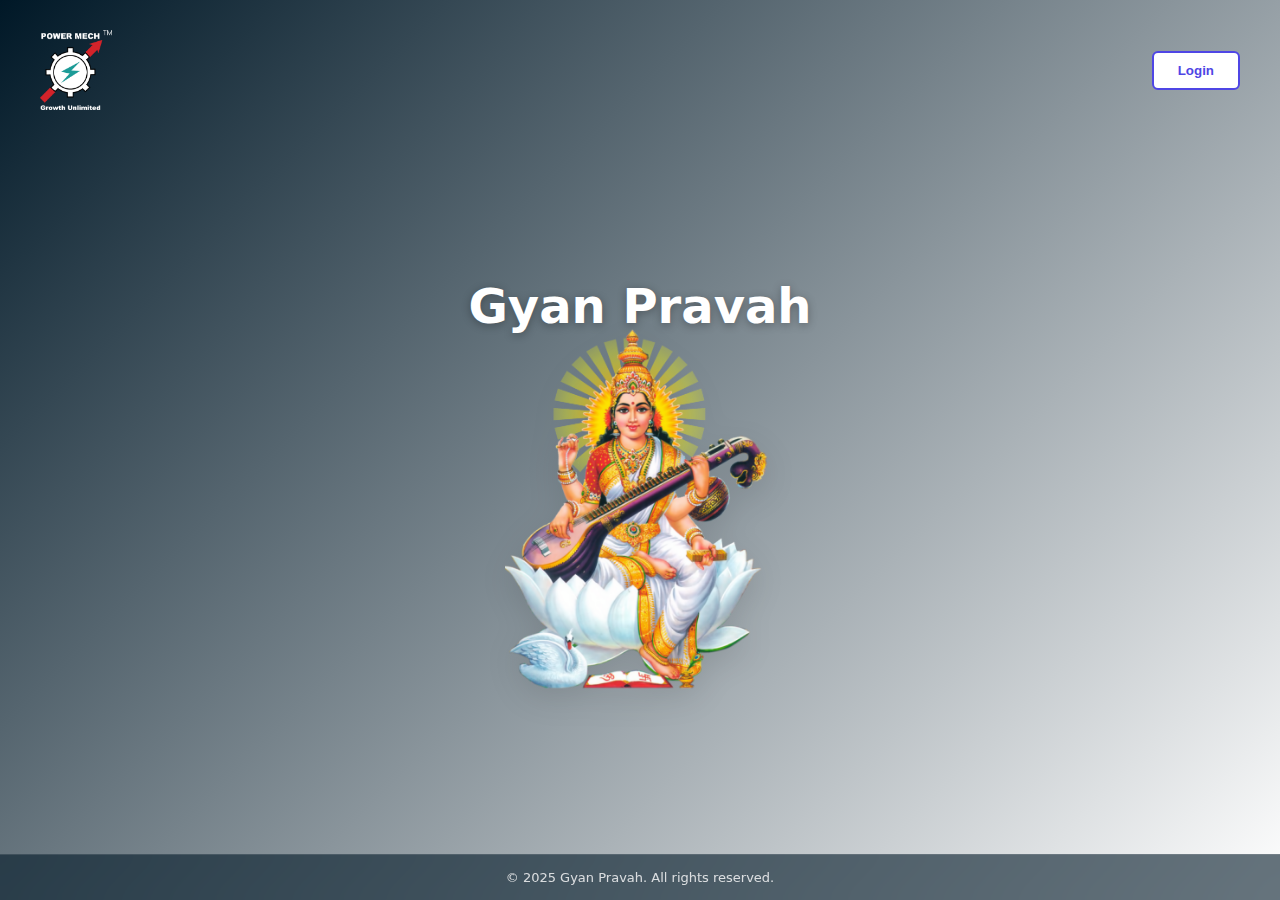
<file: index.html>
<!doctype html>
<html lang="en">
<head>
<meta charset="utf-8" />
<meta name="viewport" content="width=device-width,initial-scale=1" />
<title>Gyan Pravah - Login</title>
<link rel="stylesheet" href="style.css">
<style>
  /* Glassy Blue Footer Style */
  .glass-footer {
    position: fixed;
    bottom: 0;
    left: 0;
    width: 100%;
    padding: 15px;
    text-align: center;
    background: rgba(0, 24, 39, 0.6);
    backdrop-filter: blur(10px);
    border-top: 1px solid rgba(255, 255, 255, 0.1);
    color: rgba(255, 255, 255, 0.8);
    font-size: 13px;
    z-index: 20;
  }
</style>
</head>
<body class="bg-gradient-blue">

<header class="login-header">
  <div class="header-logo">
    <img src="logo.png" alt="Gyan Pravah Logo" class="logo-img">
  </div>
  <button class="btn-header-login" onclick="toggleLoginView()">Login</button>
</header>

<main class="landing-wrapper">
  <div class="split-container" id="mainContainer">
    
    <div class="visual-side">
      <h1 class="app-title">Gyan Pravah</h1>
      <div class="god-image-box">
        <img src="/image.png" class="god-img" alt="Saraswati">
      </div>
    </div>

    <div class="form-side">
      <div class="login-box-inner">
        <h2>Welcome</h2>
        <p class="muted">Please enter your details</p>
        
        <div class="form-group">
          <label>Username</label>
          <input id="username" placeholder="ADMIN" />
        </div>
        
        <div class="form-group">
          <label>Password</label>
          <input id="password" type="password" placeholder="ADMIN" />
        </div>

        <button class="btn primary full-width" onclick="login()">Sign in</button>
        <div class="help muted small">Use <b>ADMIN</b> / <b>ADMIN</b></div>
      </div>
    </div>

  </div>
</main>

<footer class="glass-footer">
  &copy; 2025 Gyan Pravah. All rights reserved.
</footer>

<script src="script.js"></script>
</body>
</html>
</file>
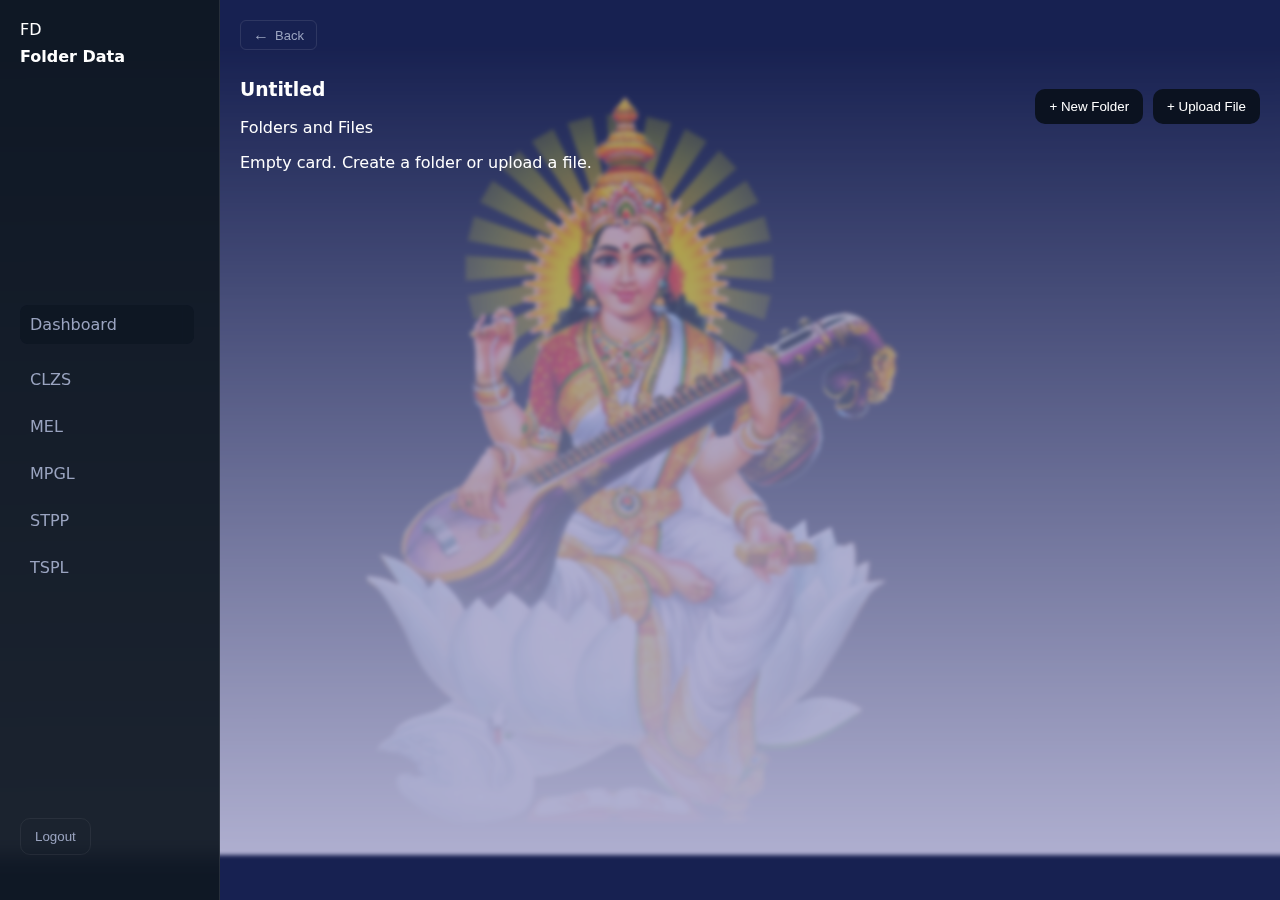
<file: card.html>
<!doctype html>
<html lang="en">
<head>
<meta charset="utf-8" />
<meta name="viewport" content="width=device-width,initial-scale=1" />
<title>Card - Folder Data App</title>
<link rel="stylesheet" href="style.css">
</head>
<body class="app">
<div class="sidebar">
  <div class="sidebar-top">
    <div class="logo-sm">FD</div>
    <h2>Folder Data</h2>
  </div>

  <nav class="nav" id="sidebarNav">
    <a class="nav-item" onclick="goHome()">Dashboard</a>
    <a class="nav-item" id="nav-1" onclick="goTo('card.html',1)">CLZS</a>
    <a class="nav-item" id="nav-2" onclick="goTo('card.html',2)">MEL</a>
    <a class="nav-item" id="nav-3" onclick="goTo('card.html',3)">MPGL</a>
    <a class="nav-item" id="nav-4" onclick="goTo('card.html',4)">STPP</a>
    <a class="nav-item" id="nav-5" onclick="goTo('card.html',5)">TSPL</a>
  </nav>

  <div class="sidebar-bottom">
    <button class="btn ghost" onclick="logout()">Logout</button>
  </div>
</div>

<div class="main">
  
  <div class="back-container">
    <button class="btn-back" onclick="goBack()">
      <span>←</span> Back
    </button>
  </div>

  <header class="topbar">
    <div class="title">
      <h3 id="cardTitle">Card</h3>
      <p id="cardSubtitle" class="muted">Details and folders</p>
    </div>
    <div class="top-actions">
      </div>
  </header>

  <section class="content">
    <div id="foldersArea"></div>
  </section>
</div>

<div id="folderModal" class="modal hidden">
  <div class="modal-panel">
    <h4>Create folder</h4>
    <input id="folderInput" placeholder="Folder name" />
    <div class="modal-actions">
      <button class="btn" onclick="createFolder()">Create</button>
      <button class="btn ghost" onclick="closeFolderModal()">Cancel</button>
    </div>
  </div>
</div>

<script src="script.js"></script>
</body>
</html>
</file>
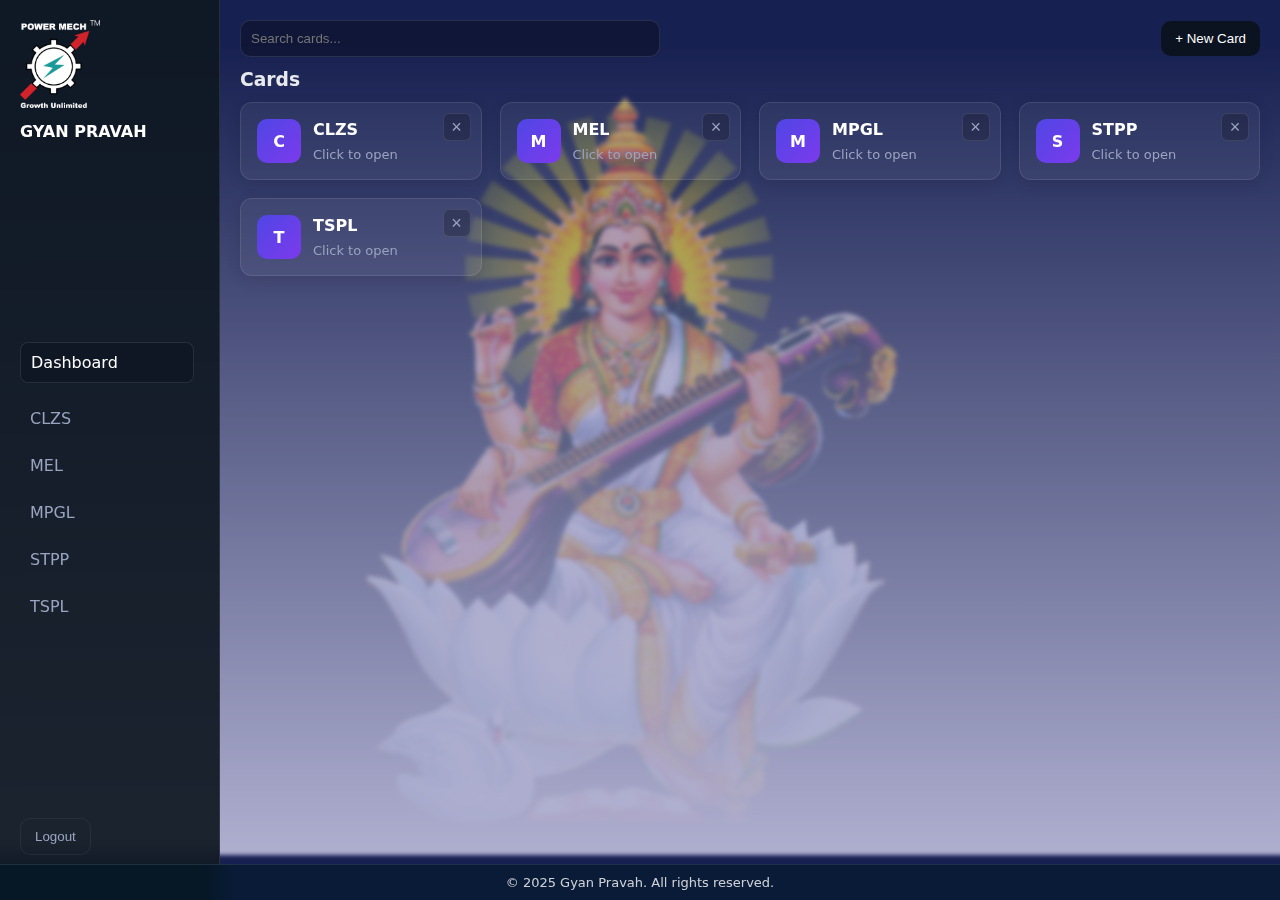
<file: home.html>
<!doctype html>
<html lang="en">
<head>
<meta charset="utf-8" />
<meta name="viewport" content="width=device-width,initial-scale=1" />
<title>GYAN PRAVAH</title>
<link rel="stylesheet" href="style.css">
</head>
<body class="app">
<div class="sidebar">
  <div class="sidebar-top">
    <div class="logo-container">
      <img src="logo.png" alt="Logo" class="logo-sm-img">
    </div>
    <h2>GYAN PRAVAH</h2>
  </div>

  <nav class="nav" id="sidebarNav"></nav>

  <div class="sidebar-bottom">
    <button class="btn ghost" onclick="logout()">Logout</button>
  </div>
</div>

<div class="main">
  <header class="topbar">
    <div class="search">
      <input id="search" placeholder="Search cards..." oninput="filterCards()" />
    </div>
    <div class="top-actions">
      <button class="btn" onclick="openCreateCard()">+ New Card</button>
    </div>
  </header>

  <section class="content">
    <h3 class="section-title">Cards</h3>
    <div id="cardsGrid" class="grid"></div>
  </section>
</div>

<div id="modal" class="modal hidden">
  <div class="modal-panel">
    <h4>Create new card</h4>
    <input id="newCardName" placeholder="Card name (e.g., CLZS)" />
    <div class="modal-actions">
      <button class="btn" onclick="createCard()">Create</button>
      <button class="btn ghost" onclick="closeModal()">Cancel</button>
    </div>
  </div>
</div>

<script src="script.js"></script>
<footer class="glass-footer">
  &copy; 2025 Gyan Pravah. All rights reserved.
</footer>

</body>
</html>
</file>
<file: style.css>
/* =========================================
   1. RESET & VARIABLES
   ========================================= */
:root {
  /* Dashboard / Dark Theme Colors */
  --bg: #0f1724;
  --card: #0b1220;
  --accent: #4f46e5;
  --muted: #9aa4c0;
  --white: #ffffff;
  
  /* Login Page Gradient Colors */
  --login-bg-start: #001827; /* Dark Blue */
  --login-bg-end: #ffffff;   /* White */
  --text-dark: #0f172a;
}

* { box-sizing: border-box; }

body {
  margin: 0;
  font-family: Inter, ui-sans-serif, system-ui, -apple-system, "Segoe UI", Roboto, "Helvetica Neue", Arial;
  color: var(--white);

  background:
    linear-gradient(rgba(255, 255, 255, 0), rgb(255, 255, 255)),
    url('image.png');

  background-size: auto 90%; 
  background-position: center center;
  background-repeat: no-repeat;

  min-height: 100vh;
  background-color: #202e44;
}


/* =========================================
   2. DASHBOARD / APP STYLES
   ========================================= */
.app { display: flex; min-height: 100vh; }

/* Sidebar */
.sidebar {
  width: 220px;
  padding: 20px;
  background: rgba(15, 23, 36, 0.95); 
  backdrop-filter: blur(10px);
  display: flex;
  flex-direction: column;
  justify-content: space-between;
  height: 100vh;
  position: sticky;
  top: 0;
  overflow: hidden; 
  border-right: 1px solid rgba(255,255,255,0.1);
}

.sidebar-top { display: flex; flex-direction: column; gap: 8px; align-items: flex-start; flex-shrink: 0; width: 100%; }

/* SIDEBAR LOGO */
.logo-container {
  display: flex;
  align-items: center;
  justify-content: left;
  margin-bottom: 6px;
  width: 100%;
}

.logo-sm-img {
  width: 80px;       
  height: auto;      
  object-fit: contain;
}

.sidebar h2 { margin: 0; font-size: 16px; }

/* Keep Dashboard fixed in sidebar */
.nav .nav-item:first-child {
  position: sticky;
  top: 0;
  margin-bottom: 8px;
  z-index: 5;
  background: rgba(15, 23, 36, 0.95);
  backdrop-filter: blur(6px);
}

/* Navigation List */
.nav {
  margin-top: 18px;
  display: flex;
  flex-direction: column;
  gap: 8px;
  width: 100%;
  max-height: calc(6 * 44px + 5 * 8px); 
  overflow-y: auto;
  min-height: 0;
  padding-right: 5px;
}

/* Custom Scrollbar */
.nav::-webkit-scrollbar { width: 4px; }
.nav::-webkit-scrollbar-track { background: transparent; }
.nav::-webkit-scrollbar-thumb { background: rgba(255, 255, 255, 0.1); border-radius: 4px; }
.nav::-webkit-scrollbar-thumb:hover { background: rgba(255, 255, 255, 0.2); }

.nav-item { padding: 10px; border-radius: 8px; color: var(--muted); cursor: pointer; display: block; text-decoration: none; flex-shrink: 0; }
.nav-item:hover { background: rgba(255, 255, 255, 0.05); color: var(--white); }
.nav-item.active { background: linear-gradient(90deg, rgba(79, 70, 229, 0.3), rgba(124, 58, 237, 0.1)); color: var(--white); border: 1px solid rgba(255,255,255,0.1); }
.sidebar-bottom { padding-top: 10px; margin-bottom: 25px; flex-shrink: 0; }

/* Main Area */
.main { 
  flex: 1; 
  padding: 20px;
  display: flex; 
  flex-direction: column;
  background: rgba(6, 5, 109, 0.322); 
  backdrop-filter: blur(2px);
}

.topbar { display: flex; justify-content: space-between; gap: 12px; align-items: center; }
.search input { width: 420px; padding: 10px; border-radius: 10px; border: 1px solid rgba(255,255,255,0.1); background: rgba(0,0,0,0.3); color: var(--white); }
.section-title { color: var(--white); margin: 12px 0; font-weight: 600; opacity: 0.9; }

/* =========================================
   3. CARDS & GRIDS
   ========================================= */
.grid { display: grid; grid-template-columns: repeat(auto-fill, minmax(200px, 1fr)); gap: 18px; }

.card-ui {
  background: rgba(255, 255, 255, 0.05);
  border: 1px solid rgba(255, 255, 255, 0.1);
  padding: 16px;
  border-radius: 12px;
  box-shadow: 0 4px 15px rgba(0,0,0,0.1);
  cursor: pointer;
  transition: transform .18s ease, box-shadow .18s, background .18s;
  position: relative;
}
.card-ui:hover { 
  transform: translateY(-4px); 
  box-shadow: 0 10px 25px rgba(0,0,0,0.2); 
  background: rgba(255, 255, 255, 0.1);
  border-color: var(--accent);
}

.card-header { display: flex; align-items: center; gap: 12px; }
.card-icon { width: 44px; height: 44px; border-radius: 10px; background: linear-gradient(135deg, var(--accent), #7c3aed); display: flex; align-items: center; justify-content: center; font-weight: 700; }
.card-title { font-size: 16px; margin: 0; font-weight: 600; }
.card-sub { color: var(--muted); font-size: 13px; margin-top: 8px; }

.card-delete-btn {
  position: absolute; top: 10px; right: 10px; width: 28px; height: 28px;
  background: rgba(0,0,0,0.2); border: 1px solid rgba(255,255,255,0.1); color: var(--muted);
  font-size: 18px; line-height: 1; cursor: pointer; border-radius: 6px;
  transition: all 0.2s; z-index: 10; display: flex; align-items: center; justify-content: center;
}
.card-delete-btn:hover { background: #ef4444; color: white; border-color: #ef4444; }

/* Squares Grid */
.items-grid { display: grid; grid-template-columns: repeat(auto-fill, minmax(130px, 1fr)); gap: 16px; padding: 10px 0; }

.folder-square {
  background: rgba(255, 255, 255, 0.05);
  border: 1px solid rgba(255, 255, 255, 0.1);
  border-radius: 12px; aspect-ratio: 1; 
  display: flex; flex-direction: column; align-items: center; justify-content: center;
  cursor: pointer; transition: all 0.2s ease; position: relative; text-align: center; padding: 10px;
}
.folder-square:hover { background: rgba(255, 255, 255, 0.1); border-color: var(--accent); transform: translateY(-2px); }
.folder-icon-large { font-size: 32px; margin-bottom: 8px; color: #fbbf24; }
.folder-name { font-size: 14px; font-weight: 500; word-break: break-word; }

.file-square {
  background: rgba(255, 255, 255, 0.03); border: 1px solid rgba(255, 255, 255, 0.05);
  border-radius: 12px; aspect-ratio: 1; display: flex; flex-direction: column;
  align-items: center; justify-content: center; position: relative; padding: 10px; transition: all 0.2s;
}
.file-square:hover { background: rgba(255, 255, 255, 0.08); }
.file-icon-large { font-size: 28px; margin-bottom: 8px; color: var(--muted); }
.file-name { font-size: 12px; color: var(--white); text-decoration: none; text-align: center; display: -webkit-box; -webkit-line-clamp: 2; -webkit-box-orient: vertical; overflow: hidden; max-width: 100%; }

.actions-overlay { position: absolute; top: 6px; right: 6px; display: flex; gap: 4px; opacity: 0; transition: opacity 0.1s; }
.folder-square:hover .actions-overlay, .file-square:hover .actions-overlay { opacity: 1; }

.btn-icon { width: 24px; height: 24px; border-radius: 6px; border: none; background: rgba(0,0,0,0.6); color: white; display: flex; align-items: center; justify-content: center; cursor: pointer; font-size: 12px; }
.btn-icon:hover { background: var(--accent); } 
.btn-icon.danger:hover { background: #ef4444; }

/* Utils */
.hidden-input { display: none; }
.back-container { margin-bottom: 10px; }
.btn-back { background: transparent; border: 1px solid rgba(255,255,255,0.1); color: var(--muted); padding: 6px 12px; border-radius: 6px; cursor: pointer; display: inline-flex; align-items: center; gap: 6px; font-size: 13px; transition: all 0.2s; }
.btn-back span { font-size: 16px; line-height: 1; }
.btn-back:hover { background: rgba(255,255,255,0.05); color: var(--white); border-color: rgba(255,255,255,0.2); }

/* Modal & Login Specifics */
.hidden { display: none !important; }
.modal { position: fixed; inset: 0; background: rgba(0,0,0,0.7); backdrop-filter: blur(4px); display: flex; align-items: center; justify-content: center; z-index: 40; }
.modal-panel { width: 420px; background: #0f172a; border: 1px solid rgba(255,255,255,0.1); padding: 18px; border-radius: 12px; color: var(--white); box-shadow: 0 20px 25px -5px rgba(0,0,0,0.5); }
.modal-actions { margin-top: 14px; display: flex; gap: 10px; }

/* LOGIN PAGE STYLES */
.bg-gradient-blue {
  background: linear-gradient(135deg, var(--login-bg-start), var(--login-bg-end));
  height: 100vh;
  overflow: hidden;
  color: var(--text-dark);
}

/* LOGIN HEADER POSITIONING */
.login-header { 
  position: absolute; 
  top: 30px; 
  left: 0; 
  width: 100%; 
  padding: 0 40px; 
  display: flex; 
  justify-content: space-between; 
  align-items: center; 
  z-index: 10; 
}

.header-logo { display: flex; align-items: center; padding: 0; }
.logo-img { height: 80px; width: auto; object-fit: contain; }
.btn-header-login { padding: 10px 24px; background: white; border: 2px solid var(--accent); color: var(--accent); font-weight: 600; cursor: pointer; border-radius: 6px; transition: all 0.2s; }
.btn-header-login:hover { background: var(--accent); color: white; }

.landing-wrapper { height: 100vh; display: flex; align-items: center; justify-content: center; perspective: 1000px; }
.split-container { display: flex; align-items: center; justify-content: center; width: 100%; max-width: 1000px; transition: all 0.6s cubic-bezier(0.68, -0.55, 0.27, 1.55); }
.visual-side { text-align: center; transition: all 0.5s ease; transform: translateX(0); flex: 1; }
.app-title { font-size: 48px; color: #ffffff; margin-bottom: 20px; font-weight: 700; text-shadow: 0 2px 10px rgba(0,0,0,0.3); }

/* Central God Image */
.god-image-box { width: 300px; height: 300px; margin: 0 auto; display: flex; align-items: center; justify-content: center; }

.god-img { 
  content: url('image.png'); /* Magic fix for broken HTML path */
  height: 400px; 
  width: auto; 
  object-fit: contain; 
  padding-right: 0px; 
  filter: drop-shadow(0 10px 15px rgba(0,0,0,0.1)); 
}

.glass-footer {
  position: fixed;
  left: 0;
  width: 100%;
  padding: 10px;
  text-align: center;
  background: rgba(0, 24, 39, 0.6);
  backdrop-filter: blur(10px);
  border-top: 1px solid rgba(255, 255, 255, 0.1);
  color: rgba(255, 255, 255, 0.8);
  font-size: 13px;
  z-index: 30;
  bottom: 0px;
}

.form-side { width: 0; opacity: 0; overflow: hidden; transition: all 0.5s ease; transform: translateX(50px); }
.login-box-inner { background: rgba(255, 255, 255, 0.9); padding: 40px; border-radius: 16px; box-shadow: 0 20px 50px rgba(0,0,0,0.1); width: 380px; margin-left: 40px; }
.split-container.active .visual-side { transform: translateX(-50px); flex: 0 0 auto; }
.split-container.active .form-side { width: 420px; opacity: 1; transform: translateX(0); }
.login-box-inner h2 { margin: 0 0 5px 0; color: #1e293b; }
.login-box-inner .muted { color: #64748b; margin-bottom: 20px; }
.form-group { margin-bottom: 15px; }
.form-group label { display: block; font-size: 13px; color: #475569; margin-bottom: 5px; font-weight: 500; }
.form-group input { width: 100%; padding: 12px; border: 1px solid #cbd5e1; border-radius: 8px; font-size: 14px; background: white; color: #334155; }
.full-width { width: 100%; margin-top: 10px; }
.btn { padding: 10px 14px; border-radius: 10px; border: 0; background: var(--card); color: var(--white); cursor: pointer; }
.btn.primary { background: linear-gradient(90deg, var(--accent), #7c3aed); box-shadow: 0 6px 18px rgba(79,70,229,0.18); }
.btn.ghost { background: transparent; border: 1px solid rgba(255,255,255,0.06); color: var(--muted); }
.small { font-size: 12px; }

/* =========================================
   4. MOBILE RESPONSIVE FIXES
   ========================================= */
@media(max-width:900px) {
  /* Hide sidebar on mobile */
  .sidebar { display: none; }
  .search input { width: 180px; }
  .grid { grid-template-columns: repeat(auto-fill, minmax(160px, 1fr)); }

  /* FIX: Login Page Layout for Mobile */
  .landing-wrapper {
    height: auto;
    min-height: 100vh;
    /* UPDATED: Increased padding to push login box lower on mobile */
    padding-top: 180px; 
    padding-bottom: 50px;
    align-items: flex-start;
  }

  .split-container {
    flex-direction: column;
    width: 90%;
    margin: 0 auto;
  }

  /* Reset the "slide" animation logic for mobile */
  .visual-side {
    width: 100%;
    transform: none !important;
    margin-bottom: 10px;
    transition: opacity 0.3s;
  }

  /* When NOT active (Image visible) */
  .form-side {
    transform: none !important;
    margin-left: 0 !important;
    width: 100% !important;
    display: none; /* Hide form initially */
    opacity: 1;
  }

  .login-box-inner {
    width: 100%;
    margin: 0;
  }

  /* When ACTIVE (Login Clicked) */
  /* Hide the image completely */
  .split-container.active .visual-side {
    display: none;
  }

  /* Show the form immediately */
  .split-container.active .form-side {
    display: block;
    animation: fadeIn 0.5s;
  }
  
  @keyframes fadeIn {
    from { opacity: 0; transform: translateY(10px); }
    to { opacity: 1; transform: translateY(0); }
  }
}

/* =========================================
   8. UPLOAD PROGRESS TOAST
   ========================================= */
.upload-toast {
  position: fixed;
  bottom: 20px;
  right: 20px;
  width: 260px;
  background: rgba(15, 23, 36, 0.85); /* Dark semi-transparent */
  backdrop-filter: blur(8px);
  border: 1px solid rgba(255,255,255,0.1);
  border-radius: 10px;
  padding: 12px;
  color: #fff;
  z-index: 1000;
  box-shadow: 0 10px 30px rgba(0,0,0,0.4);
  font-family: Inter, sans-serif;
  font-size: 13px;
  
  /* Hidden by default */
  opacity: 0;
  pointer-events: none;
  transform: translateY(20px);
  transition: all 0.3s ease;
}

.upload-toast.show {
  opacity: 1;
  pointer-events: auto;
  transform: translateY(0);
}

.progress-header {
  display: flex;
  justify-content: space-between;
  margin-bottom: 8px;
  align-items: center;
}

.progress-filename {
  white-space: nowrap;
  overflow: hidden;
  text-overflow: ellipsis;
  max-width: 180px;
  color: #e2e8f0;
}

.progress-percent {
  font-weight: 700;
  color: #4f46e5; /* Accent color */
  font-size: 12px;
}

.progress-bar-bg {
  width: 100%;
  height: 4px;
  background: rgba(255,255,255,0.1);
  border-radius: 2px;
  overflow: hidden;
}

.progress-bar-fill {
  height: 100%;
  background: linear-gradient(90deg, #4f46e5, #818cf8);
  width: 0%;
  transition: width 0.1s linear;
}
</file>
